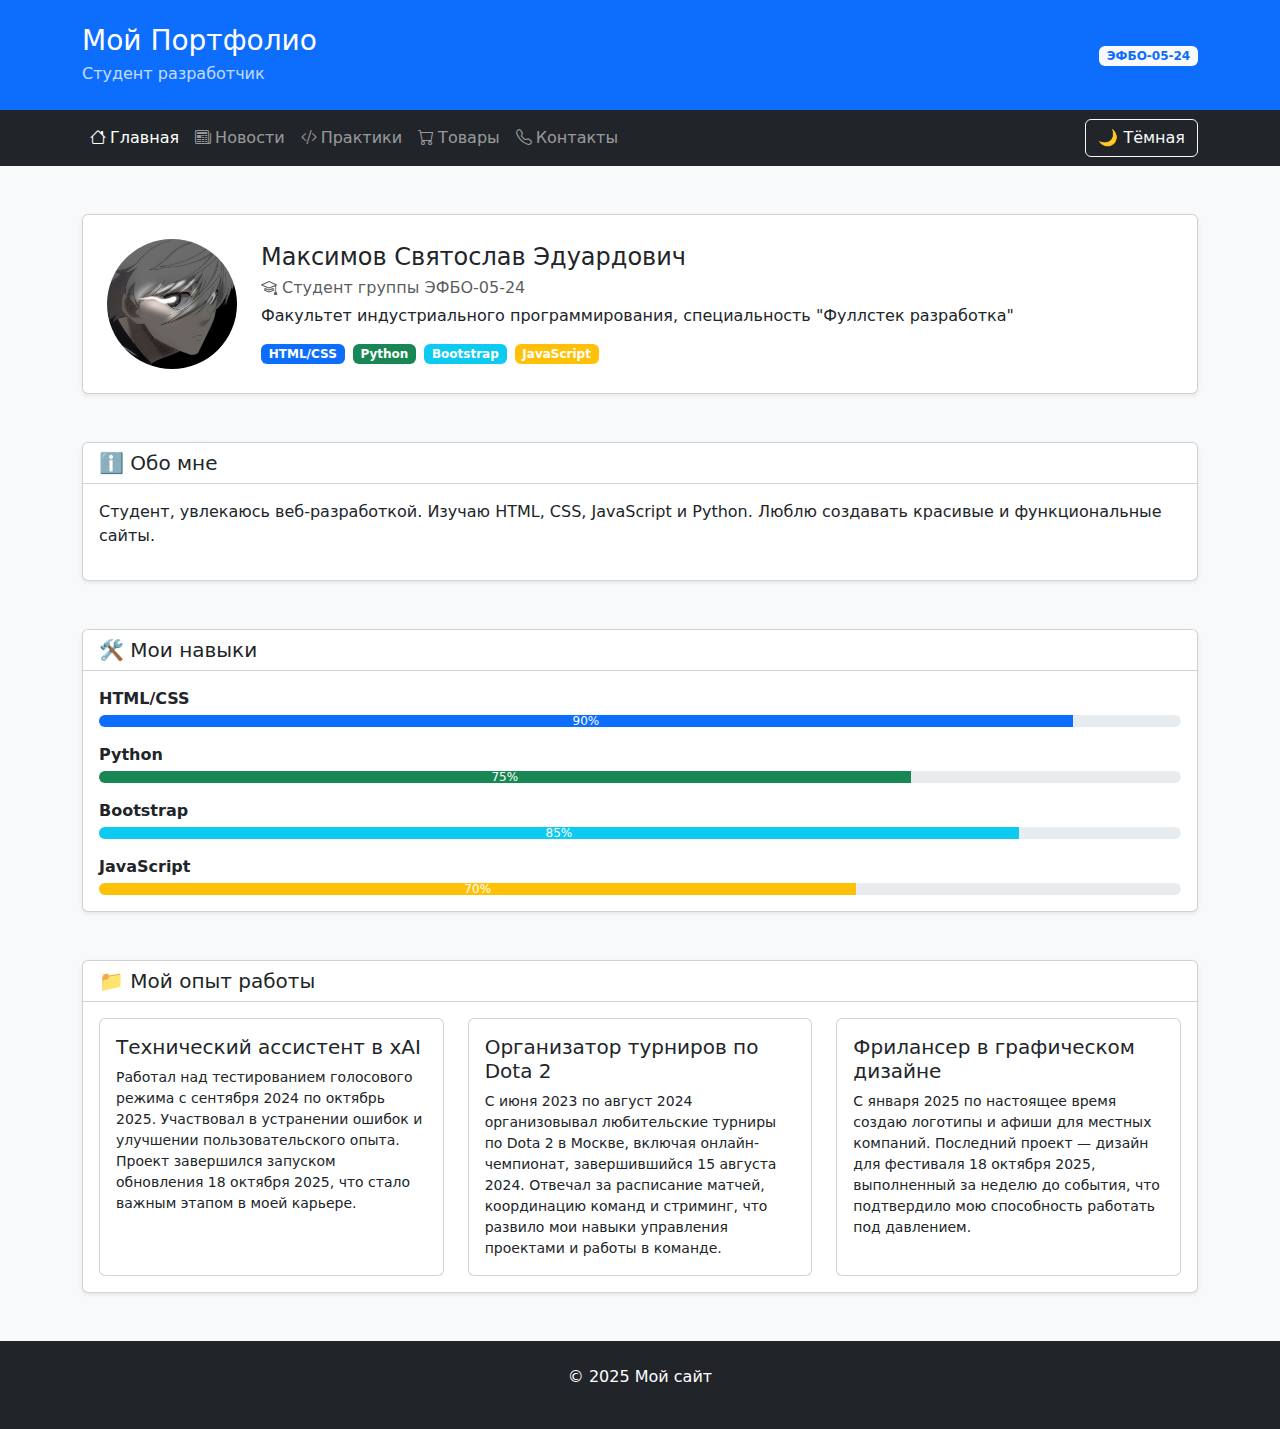
<file: index.html>
<!DOCTYPE html>
<html lang="ru" data-bs-theme="light">
<head>
    <meta charset="UTF-8">
    <meta name="viewport" content="width=device-width, initial-scale=1.0">
    <title>Главная - Портфолио</title>
    <link href="https://cdn.jsdelivr.net/npm/bootstrap@5.3.2/dist/css/bootstrap.min.css" rel="stylesheet">
    <link rel="stylesheet" href="https://cdn.jsdelivr.net/npm/bootstrap-icons@1.11.1/font/bootstrap-icons.css">
    <link rel="stylesheet" href="style/styles.css">
</head>
<body class="bg-light">
<div class="container-fluid p-0">
    <!-- Header -->
    <header class="bg-primary text-white py-4">
        <div class="container">
            <div class="row align-items-center">
                <div class="col">
                    <h1 class="h3 mb-1">Мой Портфолио</h1>
                    <p class="mb-0 opacity-75">Студент разработчик</p>
                </div>
                <div class="col-auto">
                    <span class="badge bg-light text-primary">ЭФБО-05-24</span>
                </div>
            </div>
        </div>
    </header>

    <!-- Nav -->
    <nav class="navbar navbar-expand-lg navbar-dark bg-dark">
        <div class="container">
            <button class="navbar-toggler" type="button" data-bs-toggle="collapse" data-bs-target="#navbarNav">
                <span class="navbar-toggler-icon"></span>
            </button>
            <div class="collapse navbar-collapse" id="navbarNav">
                <ul class="navbar-nav me-auto">
                    <li class="nav-item"><a class="nav-link active" href="index.html"><i class="bi bi-house me-1"></i>Главная</a></li>
                    <li class="nav-item"><a class="nav-link" href="pages/news.html"><i class="bi bi-newspaper me-1"></i>Новости</a></li>
                    <li class="nav-item"><a class="nav-link" href="pages/practices.html"><i class="bi bi-code-slash me-1"></i>Практики</a></li>
                    <li class="nav-item"><a class="nav-link" href="pages/goods.html"><i class="bi bi-cart me-1"></i>Товары</a></li>
                    <li class="nav-item"><a class="nav-link" href="pages/contacts.html"><i class="bi bi-telephone me-1"></i>Контакты</a></li>
                </ul>
                <button id="theme-toggle" class="btn btn-outline-light">🌙 Тёмная</button>
            </div>
        </div>
    </nav>

    <!-- Main -->
    <main class="container my-5">
        <!-- Profile -->
        <section class="mb-5">
            <div class="card shadow-sm">
                <div class="card-body p-4">
                    <div class="row align-items-center">
                        <div class="col-auto">
                            <img src="images/photo.png" alt="Фото" class="rounded-circle" width="130" height="130">
                        </div>
                        <div class="col">
                            <h2 class="h4 mb-1">Максимов Святослав Эдуардович</h2>
                            <p class="text-muted mb-1"><i class="bi bi-mortarboard"></i> Студент группы ЭФБО-05-24</p>
                            <p class="mb-3">Факультет индустриального программирования, специальность "Фуллстек разработка"</p>
                            <div class="d-flex gap-2 flex-wrap">
                                <span class="badge bg-primary">HTML/CSS</span>
                                <span class="badge bg-success">Python</span>
                                <span class="badge bg-info">Bootstrap</span>
                                <span class="badge bg-warning">JavaScript</span>
                            </div>
                        </div>
                    </div>
                </div>
            </div>
        </section>

        <!-- About -->
        <section class="mb-5">
            <div class="card shadow-sm">
                <div class="card-header bg-transparent">
                    <h3 class="h5 mb-0">ℹ️ Обо мне</h3>
                </div>
                <div class="card-body">
                    <p>Студент, увлекаюсь веб-разработкой. Изучаю HTML, CSS, JavaScript и Python. Люблю создавать красивые и функциональные сайты.</p>
                </div>
            </div>
        </section>

        <!-- Skills -->
        <section class="mb-5">
            <div class="card shadow-sm">
                <div class="card-header bg-transparent">
                    <h3 class="h5 mb-0">🛠️ Мои навыки</h3>
                </div>
                <div class="card-body">
                    <div class="row gy-3">
                        <div class="col-12">
                            <strong>HTML/CSS</strong>
                            <div class="progress mt-1"><div class="progress-bar bg-primary" style="width:90%">90%</div></div>
                        </div>
                        <div class="col-12">
                            <strong>Python</strong>
                            <div class="progress mt-1"><div class="progress-bar bg-success" style="width:75%">75%</div></div>
                        </div>
                        <div class="col-12">
                            <strong>Bootstrap</strong>
                            <div class="progress mt-1"><div class="progress-bar bg-info" style="width:85%">85%</div></div>
                        </div>
                        <div class="col-12">
                            <strong>JavaScript</strong>
                            <div class="progress mt-1"><div class="progress-bar bg-warning" style="width:70%">70%</div></div>
                        </div>
                    </div>
                </div>
            </div>
        </section>

        <!-- Projects -->
        <section class="mb-5">
            <div class="card shadow-sm">
                <div class="card-header bg-transparent">
                    <h3 class="h5 mb-0">📁 Мой опыт работы</h3>
                </div>
                <div class="card-body">
                    <div class="row g-4">
                        <div class="col-md-4">
                            <div class="card card--hover h-100">
                                <div class="card-body">
                                    <h5 class="card-title">Технический ассистент в xAI</h5>
                                    <p class="card-text small">Работал над тестированием голосового режима с сентября 2024 по октябрь 2025. Участвовал в устранении ошибок и улучшении пользовательского опыта. Проект завершился запуском обновления 18 октября 2025, что стало важным этапом в моей карьере.</p>
                                </div>
                            </div>
                        </div>
                        <div class="col-md-4">
                            <div class="card card--hover h-100">
                                <div class="card-body">
                                    <h5 class="card-title">Организатор турниров по Dota 2</h5>
                                    <p class="card-text small">С июня 2023 по август 2024 организовывал любительские турниры по Dota 2 в Москве, включая онлайн-чемпионат, завершившийся 15 августа 2024. Отвечал за расписание матчей, координацию команд и стриминг, что развило мои навыки управления проектами и работы в команде.</p>
                                </div>
                            </div>
                        </div>
                        <div class="col-md-4">
                            <div class="card card--hover h-100">
                                <div class="card-body">
                                    <h5 class="card-title">Фрилансер в графическом дизайне</h5>
                                    <p class="card-text small">С января 2025 по настоящее время создаю логотипы и афиши для местных компаний. Последний проект — дизайн для фестиваля 18 октября 2025, выполненный за неделю до события, что подтвердило мою способность работать под давлением.</p>
                                </div>
                            </div>
                        </div>
                    </div>
                </div>
            </div>
        </section>
    </main>

    <footer class="bg-dark text-white text-center py-4">
        <p>&copy; 2025 Мой сайт</p>
    </footer>
</div>

<script src="https://cdn.jsdelivr.net/npm/bootstrap@5.3.2/dist/js/bootstrap.bundle.min.js"></script>
<script src="script/script.js"></script>
</body>
</html>
</file>
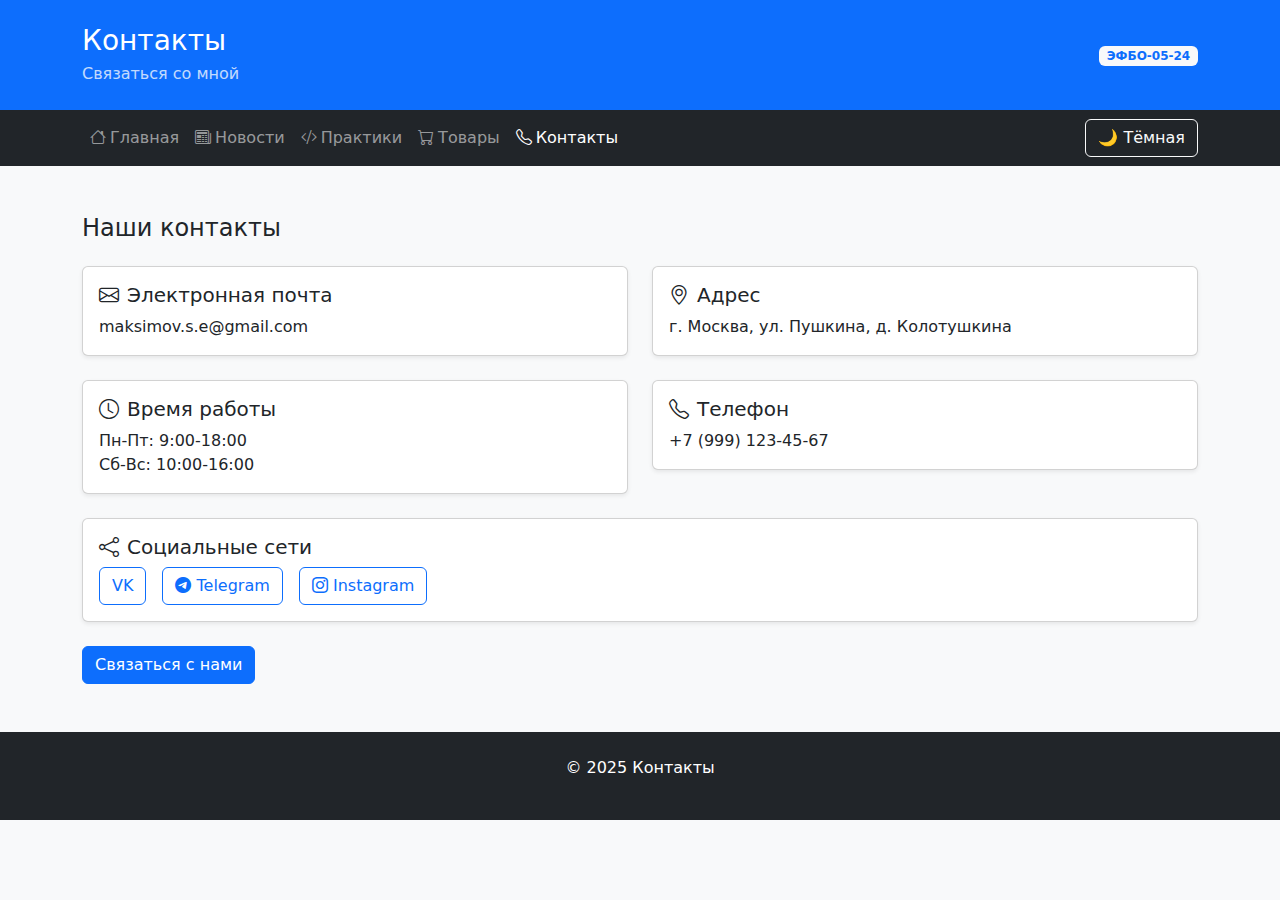
<file: pages/contacts.html>
<!DOCTYPE html>
<html lang="ru" data-bs-theme="light">
<head>
    <meta charset="UTF-8">
    <meta name="viewport" content="width=device-width, initial-scale=1.0">
    <title>Контакты</title>
    <link href="https://cdn.jsdelivr.net/npm/bootstrap@5.3.2/dist/css/bootstrap.min.css" rel="stylesheet">
    <link rel="stylesheet" href="https://cdn.jsdelivr.net/npm/bootstrap-icons@1.11.1/font/bootstrap-icons.css">
    <link rel="stylesheet" href="../style/styles.css">
</head>
<body class="bg-light">
<div class="container-fluid p-0">
    <!-- Header -->
    <header class="bg-primary text-white py-4">
        <div class="container">
            <div class="row align-items-center">
                <div class="col">
                    <h1 class="h3 mb-1">Контакты</h1>
                    <p class="mb-0 opacity-75">Связаться со мной</p>
                </div>
                <div class="col-auto">
                    <span class="badge bg-light text-primary">ЭФБО-05-24</span>
                </div>
            </div>
        </div>
    </header>

    <!-- Nav -->
    <nav class="navbar navbar-expand-lg navbar-dark bg-dark">
        <div class="container">
            <button class="navbar-toggler" type="button" data-bs-toggle="collapse" data-bs-target="#navbarNav">
                <span class="navbar-toggler-icon"></span>
            </button>
            <div class="collapse navbar-collapse" id="navbarNav">
                <ul class="navbar-nav me-auto">
                    <li class="nav-item"><a class="nav-link" href="../index.html"><i class="bi bi-house me-1"></i>Главная</a></li>
                    <li class="nav-item"><a class="nav-link" href="news.html"><i class="bi bi-newspaper me-1"></i>Новости</a></li>
                    <li class="nav-item"><a class="nav-link" href="practices.html"><i class="bi bi-code-slash me-1"></i>Практики</a></li>
                    <li class="nav-item"><a class="nav-link" href="goods.html"><i class="bi bi-cart me-1"></i>Товары</a></li>
                    <li class="nav-item"><a class="nav-link active" href="contacts.html"><i class="bi bi-telephone me-1"></i>Контакты</a></li>
                </ul>
                <button id="theme-toggle" class="btn btn-outline-light">🌙 Тёмная</button>
            </div>
        </div>
    </nav>

    <!-- Main -->
    <main class="container my-5">
        <h2 class="h4 mb-4">Наши контакты</h2>
        <div class="row g-4">
            <div class="col-md-6">
                <div class="card shadow-sm">
                    <div class="card-body">
                        <h5 class="card-title"><i class="bi bi-envelope me-2"></i>Электронная почта</h5>
                        <p class="card-text">maksimov.s.e@gmail.com</p>
                    </div>
                </div>
            </div>
            <div class="col-md-6">
                <div class="card shadow-sm">
                    <div class="card-body">
                        <h5 class="card-title"><i class="bi bi-geo-alt me-2"></i>Адрес</h5>
                        <p class="card-text">г. Москва, ул. Пушкина, д. Колотушкина</p>
                    </div>
                </div>
            </div>
            <div class="col-md-6">
                <div class="card shadow-sm">
                    <div class="card-body">
                        <h5 class="card-title"><i class="bi bi-clock me-2"></i>Время работы</h5>
                        <p class="card-text">Пн-Пт: 9:00-18:00<br>Сб-Вс: 10:00-16:00</p>
                    </div>
                </div>
            </div>
            <div class="col-md-6">
                <div class="card shadow-sm">
                    <div class="card-body">
                        <h5 class="card-title"><i class="bi bi-telephone me-2"></i>Телефон</h5>
                        <p class="card-text">+7 (999) 123-45-67</p>
                    </div>
                </div>
            </div>
            <div class="col-12">
                <div class="card shadow-sm">
                    <div class="card-body">
                        <h5 class="card-title"><i class="bi bi-share me-2"></i>Социальные сети</h5>
                        <div class="d-flex gap-3">
                            <a href="#" class="btn btn-outline-primary"><i class="bi bi-vk"></i> VK</a>
                            <a href="#" class="btn btn-outline-primary"><i class="bi bi-telegram"></i> Telegram</a>
                            <a href="#" class="btn btn-outline-primary"><i class="bi bi-instagram"></i> Instagram</a>
                        </div>
                    </div>
                </div>
            </div>
        </div>

        <button class="btn btn-primary mt-4" data-bs-toggle="modal" data-bs-target="#contactModal">
            Связаться с нами
        </button>
    </main>

    <!-- Modal -->
    <div class="modal fade" id="contactModal" tabindex="-1" aria-labelledby="contactModalLabel" aria-hidden="true">
        <div class="modal-dialog">
            <div class="modal-content">
                <div class="modal-header">
                    <h5 class="modal-title" id="contactModalLabel">Форма обратной связи</h5>
                    <button type="button" class="btn-close" data-bs-dismiss="modal" aria-label="Close"></button>
                </div>
                <div class="modal-body">
                    <form id="feedbackForm">
                        <div class="mb-3">
                            <label for="name" class="form-label">Имя <span class="text-danger">*</span></label>
                            <input type="text" class="form-control" id="name" required placeholder="Ваше имя">
                        </div>
                        <div class="mb-3">
                            <label for="phone" class="form-label">Телефон <span class="text-danger">*</span></label>
                            <input type="tel" class="form-control" id="phone" required placeholder="+7 (XXX) XXX-XX-XX">
                        </div>
                        <div class="mb-3">
                            <label for="email" class="form-label">Email <span class="text-danger">*</span></label>
                            <input type="email" class="form-control" id="email" required placeholder="example@mail.ru">
                        </div>
                        <div class="mb-3">
                            <label for="category" class="form-label">Категория <span class="text-danger">*</span></label>
                            <select class="form-select" id="category" required>
                                <option value="">Выберите...</option>
                                <option>Техподдержка</option>
                                <option>Сотрудничество</option>
                                <option>Жалоба</option>
                                <option>Другое</option>
                            </select>
                        </div>
                        <div class="mb-3">
                            <label for="message" class="form-label">Сообщение <span class="text-danger">*</span></label>
                            <textarea class="form-control" id="message" rows="4" required placeholder="Ваше сообщение..."></textarea>
                        </div>
                    </form>
                </div>
                <div class="modal-footer">
                    <button type="button" class="btn btn-secondary" data-bs-dismiss="modal">Отмена</button>
                    <button type="button" class="btn btn-primary" onclick="submitForm()">Отправить</button>
                </div>
            </div>
        </div>
    </div>

    <footer class="bg-dark text-white text-center py-4">
        <p>&copy; 2025 Контакты</p>
    </footer>
</div>

<script src="https://cdn.jsdelivr.net/npm/bootstrap@5.3.2/dist/js/bootstrap.bundle.min.js"></script>
<script src="../script/script.js"></script>
<script>
    function submitForm() {
        const form = document.getElementById('feedbackForm');
        if (form.checkValidity()) {
            alert('Спасибо! Сообщение отправлено.');
            bootstrap.Modal.getInstance(document.getElementById('contactModal')).hide();
            form.reset();
        } else {
            form.reportValidity();
        }
    }
</script>
</body>
</html>
</file>
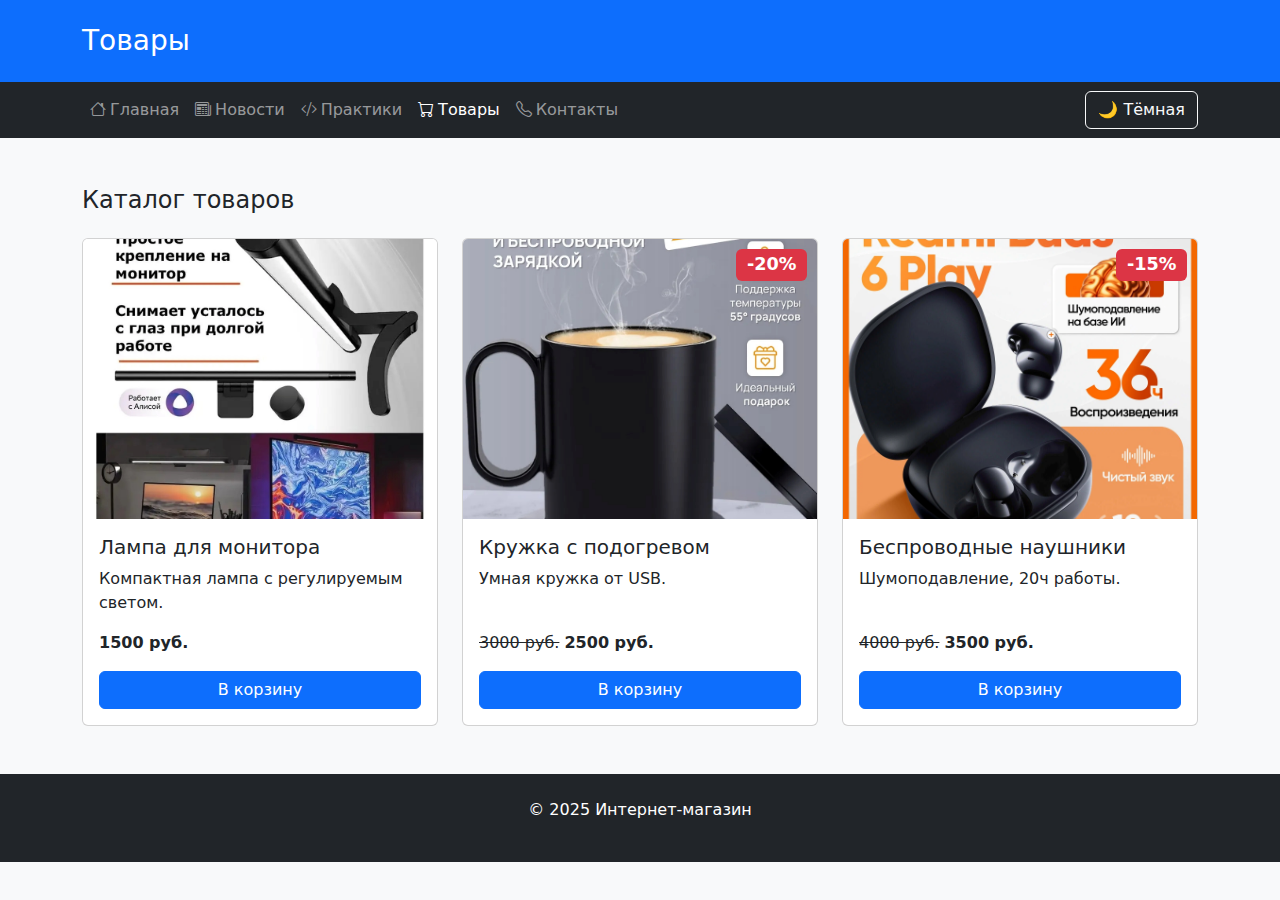
<file: pages/goods.html>
<!DOCTYPE html>
<html lang="ru" data-bs-theme="light">
<head>
    <meta charset="UTF-8">
    <meta name="viewport" content="width=device-width, initial-scale=1.0">
    <title>Товары</title>
    <link href="https://cdn.jsdelivr.net/npm/bootstrap@5.3.2/dist/css/bootstrap.min.css" rel="stylesheet">
    <link rel="stylesheet" href="https://cdn.jsdelivr.net/npm/bootstrap-icons@1.11.1/font/bootstrap-icons.css">
    <link rel="stylesheet" href="../style/styles.css">
</head>
<body class="bg-light">
<div class="container-fluid p-0">
    <header class="bg-primary text-white py-4">
        <div class="container">
            <h1 class="h3 mb-0">Товары</h1>
        </div>
    </header>

    <nav class="navbar navbar-expand-lg navbar-dark bg-dark">
        <div class="container">
            <button class="navbar-toggler" type="button" data-bs-toggle="collapse" data-bs-target="#navbarNav">
                <span class="navbar-toggler-icon"></span>
            </button>
            <div class="collapse navbar-collapse" id="navbarNav">
                <ul class="navbar-nav me-auto">
                    <li class="nav-item"><a class="nav-link" href="../index.html"><i class="bi bi-house me-1"></i>Главная</a></li>
                    <li class="nav-item"><a class="nav-link" href="news.html"><i class="bi bi-newspaper me-1"></i>Новости</a></li>
                    <li class="nav-item"><a class="nav-link" href="practices.html"><i class="bi bi-code-slash me-1"></i>Практики</a></li>
                    <li class="nav-item"><a class="nav-link active" href="goods.html"><i class="bi bi-cart me-1"></i>Товары</a></li>
                    <li class="nav-item"><a class="nav-link" href="contacts.html"><i class="bi bi-telephone me-1"></i>Контакты</a></li>
                </ul>
                <button id="theme-toggle" class="btn btn-outline-light">🌙 Тёмная</button>
            </div>
        </div>
    </nav>

    <!-- ... header и nav как раньше ... -->

    <main class="container my-5">
        <h2 class="h4 mb-4">Каталог товаров</h2>
        <div class="row g-4">
            <div class="col-md-4">
                <div class="card card--hover h-100 position-relative">
                    <img src="../images/goods1.jpg" class="card-img-top card__image" alt="Лампа">
                    <div class="card-body d-flex flex-column">
                        <h5 class="card-title">Лампа для монитора</h5>
                        <p class="card-text flex-grow-1">Компактная лампа с регулируемым светом.</p>
                        <p class="card-text fw-bold">1500 руб.</p>
                        <button class="btn btn-primary mt-auto card__button">В корзину</button>
                    </div>
                </div>
            </div>
            <div class="col-md-4">
                <div class="card card--hover h-100 position-relative">
                    <span class="badge bg-danger card__discount">-20%</span>
                    <img src="../images/goods2.jpg" class="card-img-top card__image" alt="Кружка">
                    <div class="card-body d-flex flex-column">
                        <h5 class="card-title">Кружка с подогревом</h5>
                        <p class="card-text flex-grow-1">Умная кружка от USB.</p>
                        <p class="card-text"><del>3000 руб.</del> <strong>2500 руб.</strong></p>
                        <button class="btn btn-primary mt-auto card__button">В корзину</button>
                    </div>
                </div>
            </div>
            <div class="col-md-4">
                <div class="card card--hover h-100 position-relative">
                    <span class="badge bg-danger card__discount">-15%</span>
                    <img src="../images/goods3.jpg" class="card-img-top card__image" alt="Наушники">
                    <div class="card-body d-flex flex-column">
                        <h5 class="card-title">Беспроводные наушники</h5>
                        <p class="card-text flex-grow-1">Шумоподавление, 20ч работы.</p>
                        <p class="card-text"><del>4000 руб.</del> <strong>3500 руб.</strong></p>
                        <button class="btn btn-primary mt-auto card__button">В корзину</button>
                    </div>
                </div>
            </div>
        </div>
    </main>

    <!-- ... footer ... -->

    <footer class="bg-dark text-white text-center py-4">
        <p>&copy; 2025 Интернет-магазин</p>
    </footer>
</div>
<script src="https://cdn.jsdelivr.net/npm/bootstrap@5.3.2/dist/js/bootstrap.bundle.min.js"></script>
<script src="../script/script.js"></script>
</body>
</html>
</file>
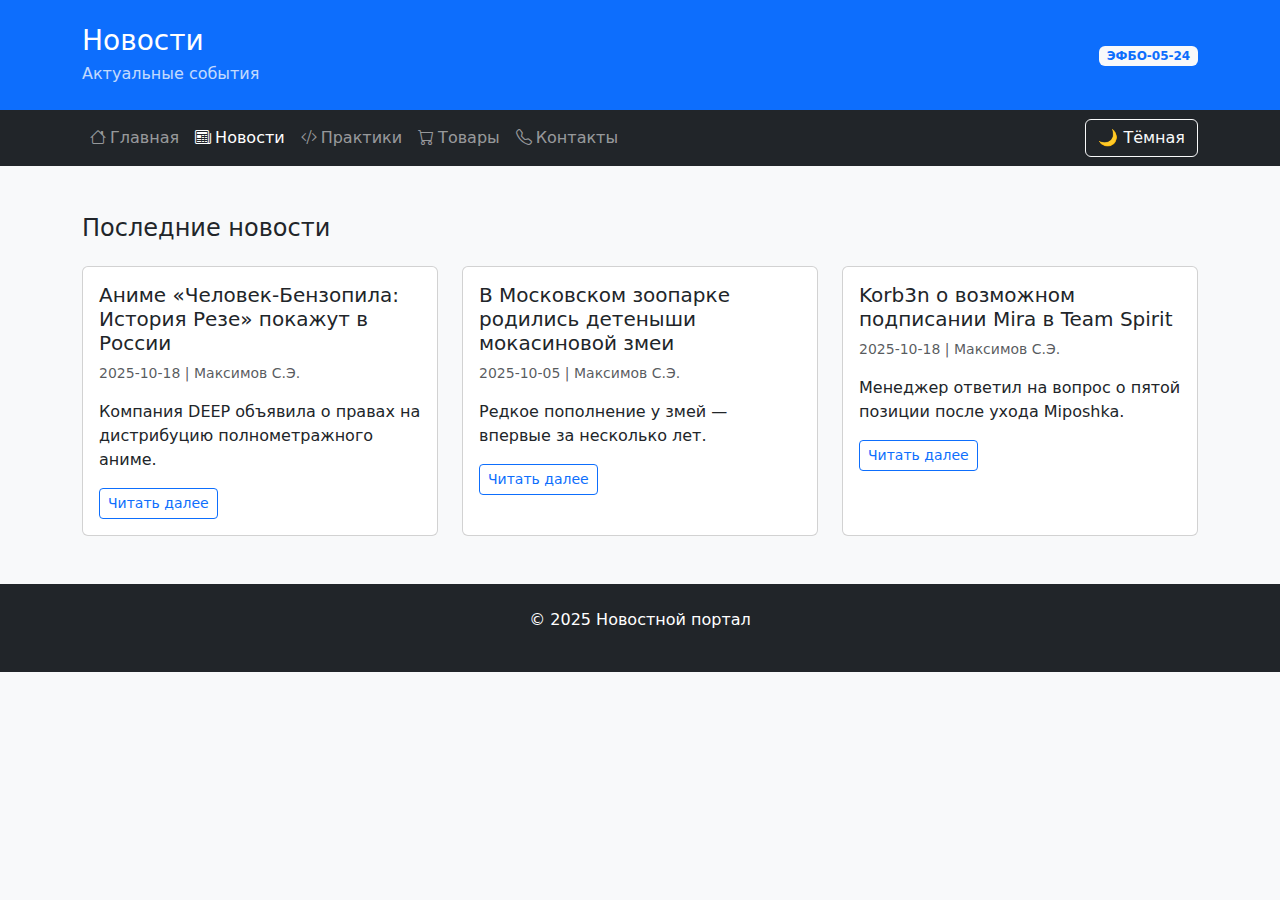
<file: pages/news.html>
<!DOCTYPE html>
<html lang="ru" data-bs-theme="light">
<head>
    <meta charset="UTF-8">
    <meta name="viewport" content="width=device-width, initial-scale=1.0">
    <title>Новости</title>
    <link href="https://cdn.jsdelivr.net/npm/bootstrap@5.3.2/dist/css/bootstrap.min.css" rel="stylesheet">
    <link rel="stylesheet" href="https://cdn.jsdelivr.net/npm/bootstrap-icons@1.11.1/font/bootstrap-icons.css">
    <link rel="stylesheet" href="../style/styles.css">
</head>
<body class="bg-light">
<div class="container-fluid p-0">
    <!-- Header -->
    <header class="bg-primary text-white py-4">
        <div class="container">
            <div class="row align-items-center">
                <div class="col">
                    <h1 class="h3 mb-1">Новости</h1>
                    <p class="mb-0 opacity-75">Актуальные события</p>
                </div>
                <div class="col-auto">
                    <span class="badge bg-light text-primary">ЭФБО-05-24</span>
                </div>
            </div>
        </div>
    </header>

    <!-- Nav -->
    <nav class="navbar navbar-expand-lg navbar-dark bg-dark">
        <div class="container">
            <button class="navbar-toggler" type="button" data-bs-toggle="collapse" data-bs-target="#navbarNav">
                <span class="navbar-toggler-icon"></span>
            </button>
            <div class="collapse navbar-collapse" id="navbarNav">
                <ul class="navbar-nav me-auto">
                    <li class="nav-item"><a class="nav-link" href="../index.html"><i class="bi bi-house me-1"></i>Главная</a></li>
                    <li class="nav-item"><a class="nav-link active" href="news.html"><i class="bi bi-newspaper me-1"></i>Новости</a></li>
                    <li class="nav-item"><a class="nav-link" href="practices.html"><i class="bi bi-code-slash me-1"></i>Практики</a></li>
                    <li class="nav-item"><a class="nav-link" href="goods.html"><i class="bi bi-cart me-1"></i>Товары</a></li>
                    <li class="nav-item"><a class="nav-link" href="contacts.html"><i class="bi bi-telephone me-1"></i>Контакты</a></li>
                </ul>
                <button id="theme-toggle" class="btn btn-outline-light">🌙 Тёмная</button>
            </div>
        </div>
    </nav>

    <!-- Main -->
    <main class="container my-5">
        <h2 class="h4 mb-4">Последние новости</h2>
        <div class="row g-4">
            <div class="col-md-4">
                <div class="card card--hover h-100">
                    <div class="card-body">
                        <h5 class="card-title">Аниме «Человек-Бензопила: История Резе» покажут в России</h5>
                        <p class="card-text small text-muted">2025-10-18 | Максимов С.Э.</p>
                        <p class="card-text">Компания DEEP объявила о правах на дистрибуцию полнометражного аниме.</p>
                        <a href="#" class="btn btn-outline-primary btn-sm">Читать далее</a>
                    </div>
                </div>
            </div>
            <div class="col-md-4">
                <div class="card card--hover h-100">
                    <div class="card-body">
                        <h5 class="card-title">В Московском зоопарке родились детеныши мокасиновой змеи</h5>
                        <p class="card-text small text-muted">2025-10-05 | Максимов С.Э.</p>
                        <p class="card-text">Редкое пополнение у змей — впервые за несколько лет.</p>
                        <a href="#" class="btn btn-outline-primary btn-sm">Читать далее</a>
                    </div>
                </div>
            </div>
            <div class="col-md-4">
                <div class="card card--hover h-100">
                    <div class="card-body">
                        <h5 class="card-title">Korb3n о возможном подписании Mira в Team Spirit</h5>
                        <p class="card-text small text-muted">2025-10-18 | Максимов С.Э.</p>
                        <p class="card-text">Менеджер ответил на вопрос о пятой позиции после ухода Miposhka.</p>
                        <a href="#" class="btn btn-outline-primary btn-sm">Читать далее</a>
                    </div>
                </div>
            </div>
        </div>
    </main>

    <footer class="bg-dark text-white text-center py-4">
        <p>&copy; 2025 Новостной портал</p>
    </footer>
</div>

<script src="https://cdn.jsdelivr.net/npm/bootstrap@5.3.2/dist/js/bootstrap.bundle.min.js"></script>
<script src="../script/script.js"></script>
</body>
</html>
</file>
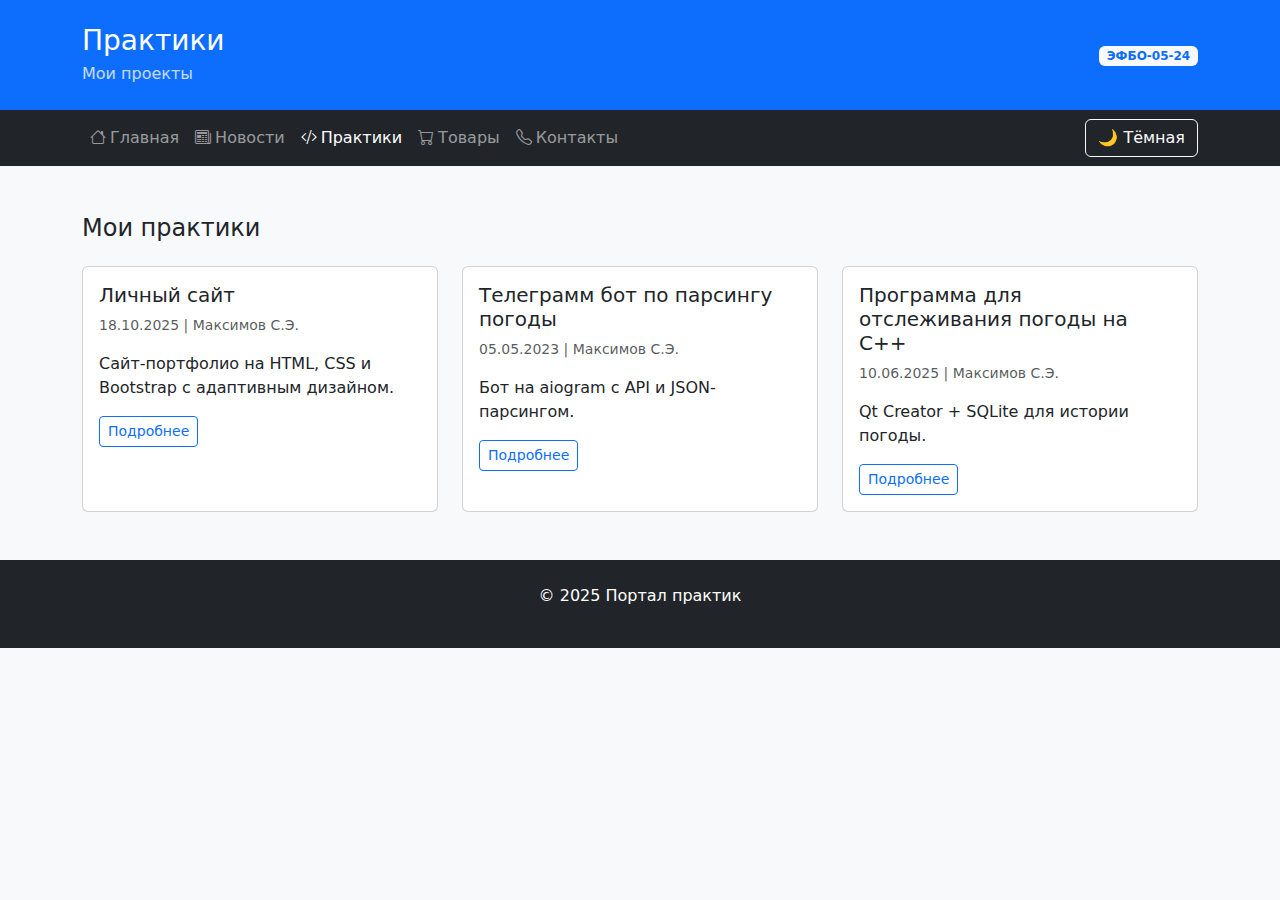
<file: pages/practices.html>
<!DOCTYPE html>
<html lang="ru" data-bs-theme="light">
<head>
    <meta charset="UTF-8">
    <meta name="viewport" content="width=device-width, initial-scale=1.0">
    <title>Практики</title>
    <link href="https://cdn.jsdelivr.net/npm/bootstrap@5.3.2/dist/css/bootstrap.min.css" rel="stylesheet">
    <link rel="stylesheet" href="https://cdn.jsdelivr.net/npm/bootstrap-icons@1.11.1/font/bootstrap-icons.css">
    <link rel="stylesheet" href="../style/styles.css">
</head>
<body class="bg-light">
<div class="container-fluid p-0">
    <!-- Header -->
    <header class="bg-primary text-white py-4">
        <div class="container">
            <div class="row align-items-center">
                <div class="col">
                    <h1 class="h3 mb-1">Практики</h1>
                    <p class="mb-0 opacity-75">Мои проекты</p>
                </div>
                <div class="col-auto">
                    <span class="badge bg-light text-primary">ЭФБО-05-24</span>
                </div>
            </div>
        </div>
    </header>

    <!-- Nav -->
    <nav class="navbar navbar-expand-lg navbar-dark bg-dark">
        <div class="container">
            <button class="navbar-toggler" type="button" data-bs-toggle="collapse" data-bs-target="#navbarNav">
                <span class="navbar-toggler-icon"></span>
            </button>
            <div class="collapse navbar-collapse" id="navbarNav">
                <ul class="navbar-nav me-auto">
                    <li class="nav-item"><a class="nav-link" href="../index.html"><i class="bi bi-house me-1"></i>Главная</a></li>
                    <li class="nav-item"><a class="nav-link" href="news.html"><i class="bi bi-newspaper me-1"></i>Новости</a></li>
                    <li class="nav-item"><a class="nav-link active" href="practices.html"><i class="bi bi-code-slash me-1"></i>Практики</a></li>
                    <li class="nav-item"><a class="nav-link" href="goods.html"><i class="bi bi-cart me-1"></i>Товары</a></li>
                    <li class="nav-item"><a class="nav-link" href="contacts.html"><i class="bi bi-telephone me-1"></i>Контакты</a></li>
                </ul>
                <button id="theme-toggle" class="btn btn-outline-light">🌙 Тёмная</button>
            </div>
        </div>
    </nav>

    <!-- Main -->
    <main class="container my-5">
        <h2 class="h4 mb-4">Мои практики</h2>
        <div class="row g-4">
            <div class="col-md-4">
                <div class="card card--hover h-100">
                    <div class="card-body">
                        <h5 class="card-title">Личный сайт</h5>
                        <p class="card-text small text-muted">18.10.2025 | Максимов С.Э.</p>
                        <p class="card-text">Сайт-портфолио на HTML, CSS и Bootstrap с адаптивным дизайном.</p>
                        <a href="#" class="btn btn-outline-primary btn-sm">Подробнее</a>
                    </div>
                </div>
            </div>
            <div class="col-md-4">
                <div class="card card--hover h-100">
                    <div class="card-body">
                        <h5 class="card-title">Телеграмм бот по парсингу погоды</h5>
                        <p class="card-text small text-muted">05.05.2023 | Максимов С.Э.</p>
                        <p class="card-text">Бот на aiogram с API и JSON-парсингом.</p>
                        <a href="#" class="btn btn-outline-primary btn-sm">Подробнее</a>
                    </div>
                </div>
            </div>
            <div class="col-md-4">
                <div class="card card--hover h-100">
                    <div class="card-body">
                        <h5 class="card-title">Программа для отслеживания погоды на C++</h5>
                        <p class="card-text small text-muted">10.06.2025 | Максимов С.Э.</p>
                        <p class="card-text">Qt Creator + SQLite для истории погоды.</p>
                        <a href="#" class="btn btn-outline-primary btn-sm">Подробнее</a>
                    </div>
                </div>
            </div>
        </div>
    </main>

    <footer class="bg-dark text-white text-center py-4">
        <p>&copy; 2025 Портал практик</p>
    </footer>
</div>

<script src="https://cdn.jsdelivr.net/npm/bootstrap@5.3.2/dist/js/bootstrap.bundle.min.js"></script>
<script src="../script/script.js"></script>
</body>
</html>
</file>
<file: style/styles.css>
/* Только эффекты — тёмная тема полностью на Bootstrap */
.card--hover:hover {
    transform: translateY(-8px);
    box-shadow: 0 12px 25px rgba(0,0,0,0.3) !important;
    transition: all 0.3s ease;
}

.card__image {
    height: 280px;
    object-fit: cover;
}

.card--selected {
    border: 3px solid #0d6efd !important;
    box-shadow: 0 0 0 3px rgba(13, 110, 253, 0.25) !important;
}

.progress {
    height: 12px;
    border-radius: 6px;
}

/* Скидка всегда */
.card__discount {
    position: absolute;
    top: 10px;
    right: 10px;
    z-index: 1;
    font-size: 1.1em;
    padding: 0.4em 0.6em;
}
</file>
